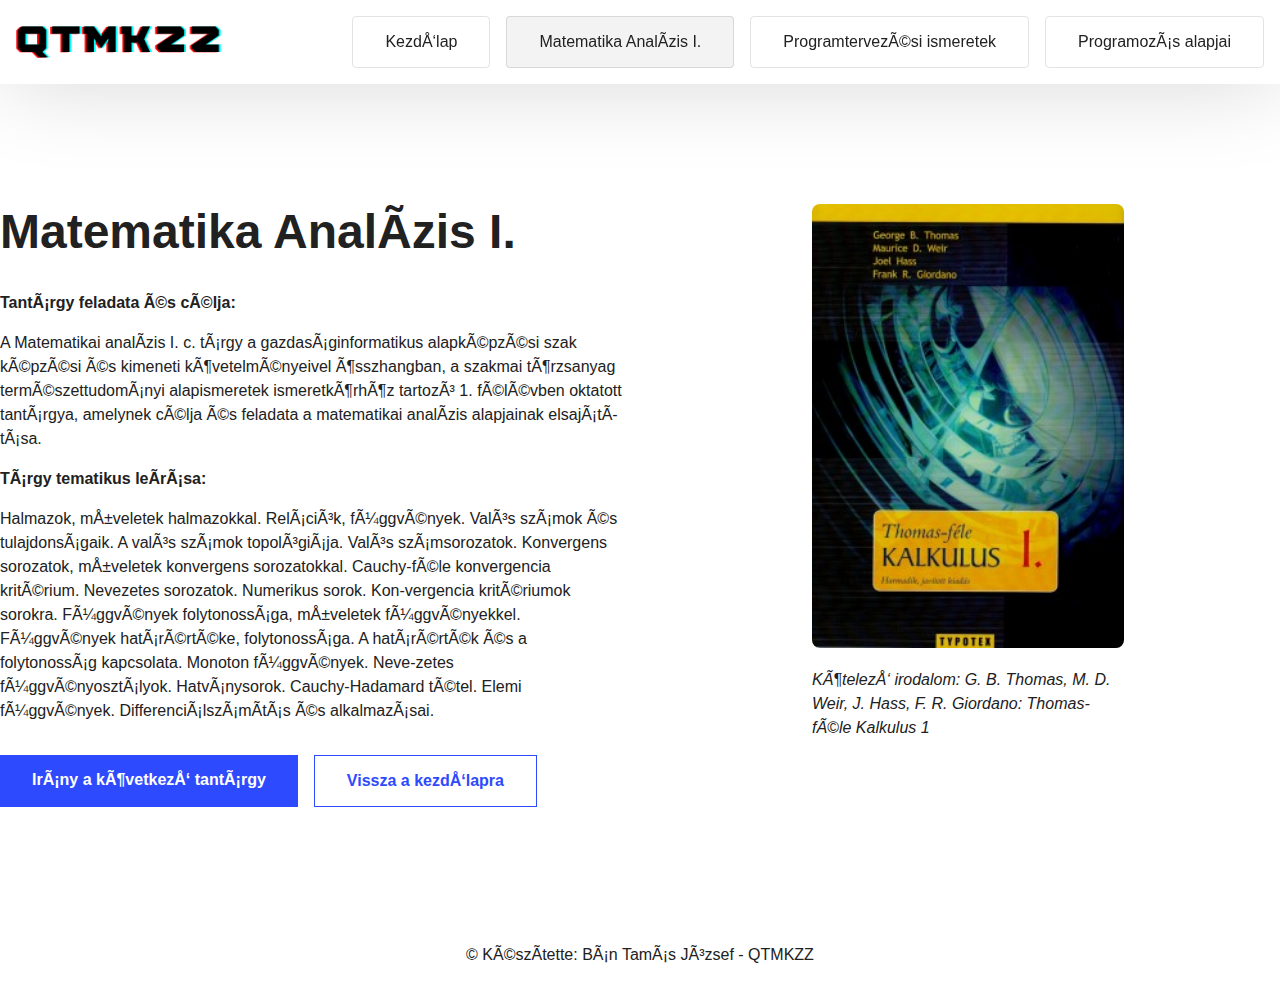
<file: matekanalizis1.html>
<!DOCTYPE html>
<html lang="hu">
    <head>
        <title>Matematika Analízis I. - QTMKZZ</title>
        <link rel="stylesheet" href="style.css">
        <meta content="text/html; charset=UTF-8">
    </head>
    <body>
        <header>
            <div class="container d-flex justify-between align-center">
                <img src="images/logo.png" alt="">
                <div class="menu">
                    <a href="index.html">Kezdőlap</a>
                    <a href="matekanalizis1.html" class="active">Matematika Analízis I.</a>
                    <a href="progismeretek.html">Programtervezési ismeretek</a>
                    <a href="progalap.html">Programozás alapjai</a>
                </div>
            </div>
        </header>
        <main>
            <section>
                <div class="container">
                    <div class="d-flex gap2rem">
                        <div class="width50">
                            <h1>Matematika Analízis I.</h1>
                            <p><b>Tantárgy feladata és célja:</b></p>
                            <p>A Matematikai analízis I. c. tárgy a gazdaságinformatikus alapképzési 
                                szak képzési és kimeneti követelményeivel összhangban, 
                                a szakmai törzsanyag természettudományi alapismeretek ismeretkörhöz 
                                tartozó 1. félévben oktatott tantárgya, amelynek célja és feladata 
                                a matematikai analízis alapjainak elsajátítása.
                            </p>
                            <p><b>Tárgy tematikus leírása:</b></p>
                            <p class="marginb2rem">Halmazok, műveletek halmazokkal. Relációk, függvények. 
                                Valós számok és tulajdonságaik. 
                                A valós számok topológiája. 
                                Valós számsorozatok. Konvergens sorozatok, műveletek konvergens sorozatokkal. 
                                Cauchy-féle konvergencia kritérium. Nevezetes sorozatok. Numerikus sorok. Kon-vergencia kritériumok sorokra. 
                                Függvények folytonossága, műveletek függvényekkel. Függvények határértéke, folytonossága. 
                                A határérték és a folytonosság kapcsolata. Monoton függvények. Neve-zetes függvényosztályok. 
                                Hatványsorok. Cauchy-Hadamard tétel. Elemi függvények. Differenciálszámítás és alkalmazásai.
                            </p>
                            <div class="d-flex gap1rem">
                                <a href="progismeretek.html" id="tosubject">Irány a következő tantárgy</a>
                                <a href="index.html" id="backtoindex">Vissza a kezdőlapra</a>
                            </div>
                        </div>
                        <div class="width50">
                            <div class="width50" style="margin: auto;">
                                <img src="images/analizis1.jpg" alt="" style="height: auto; width: 100%; border-radius: 0.5rem;">
                                <p><i>Kötelező irodalom: G. B. Thomas, M. D. Weir, J. Hass, F. R. Giordano: Thomas-féle Kalkulus 1</i></p>
                            </div>
                        </div>
                    </div>
                    
                </div>  
            </section>
        </main>
        <footer class="text-center">
            <p>&copy; Készítette: Bán Tamás József - QTMKZZ</p>
        </footer>
    </body>
</html>
</file>
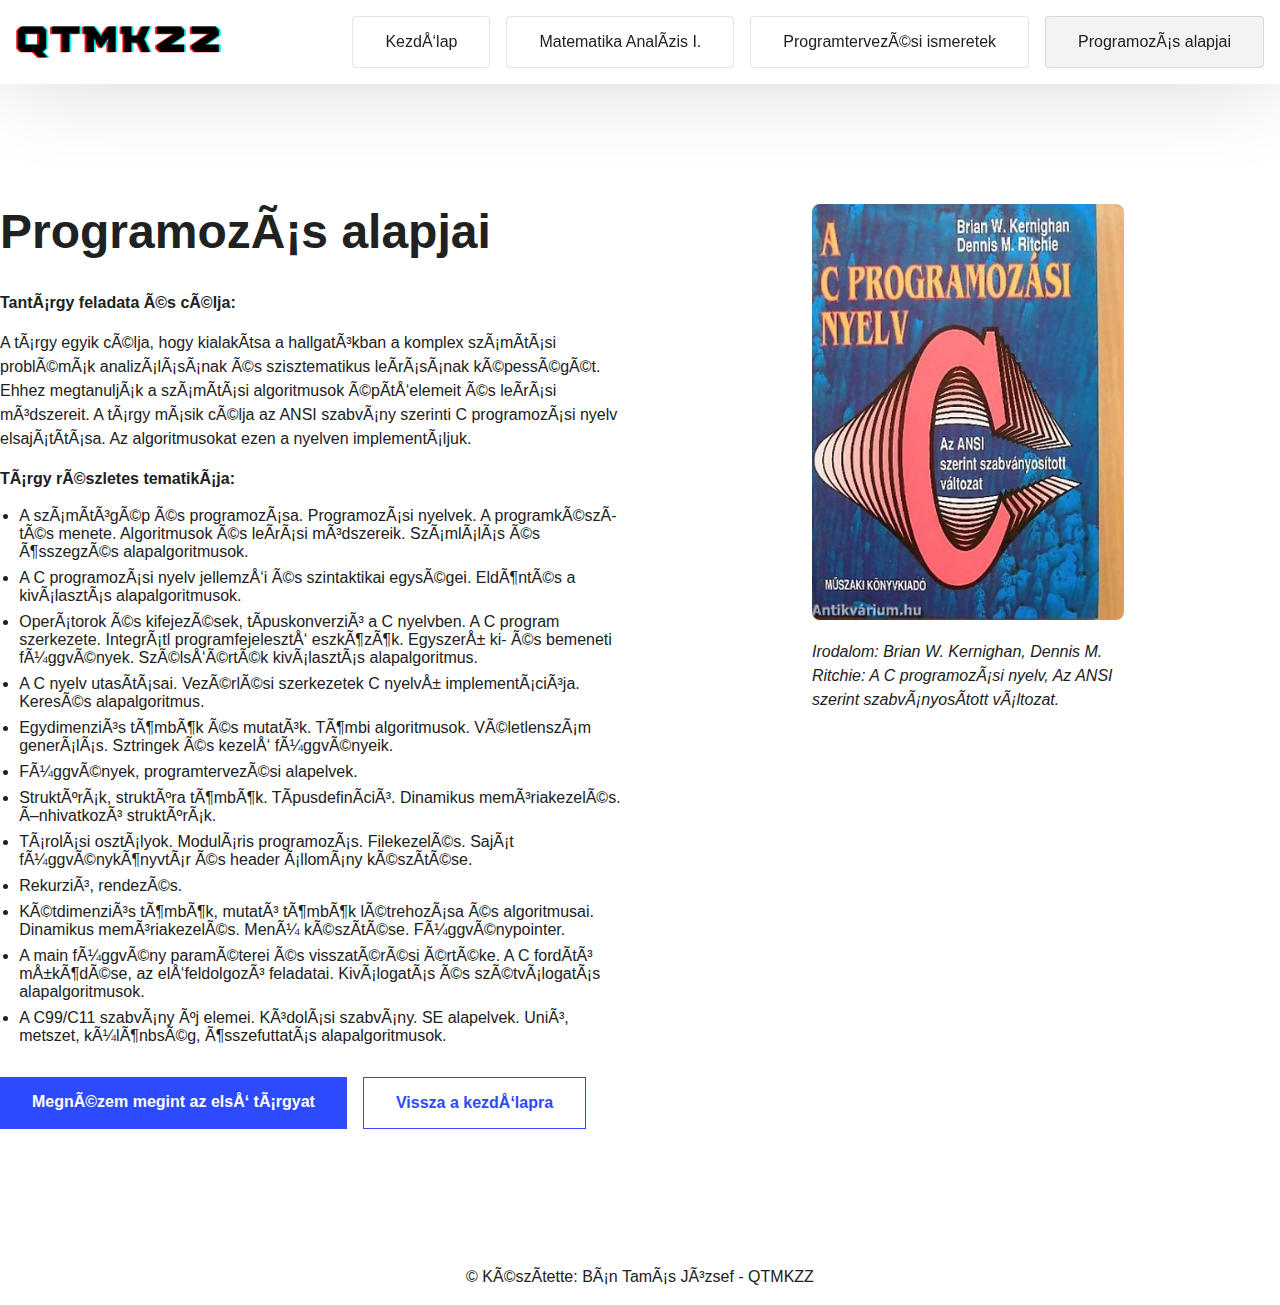
<file: progalap.html>
<!DOCTYPE html>
<html lang="hu">
    <head>
        <title>Programozás alapjai - QTMKZZ</title>
        <link rel="stylesheet" href="style.css">
        <meta content="text/html; charset=UTF-8">
    </head>
    <body>
        <header>
            <div class="container d-flex justify-between align-center">
                <img src="images/logo.png" alt="">
                <div class="menu">
                    <a href="index.html">Kezdőlap</a>
                    <a href="matekanalizis1.html" >Matematika Analízis I.</a>
                    <a href="progismeretek.html">Programtervezési ismeretek</a>
                    <a href="progalap.html" class="active">Programozás alapjai</a>
                </div>
            </div>
        </header>
        <main>
            <section>
                <div class="container">
                    <div class="d-flex gap2rem">
                        <div class="width50">
                            <h1>Programozás alapjai</h1>
                            <p><b>Tantárgy feladata és célja:</b></p>
                            <p>A tárgy egyik célja, hogy kialakítsa a hallgatókban a komplex számítási problémák analizálásának és szisztematikus leírásának képességét. 
                                Ehhez megtanulják a számítási algoritmusok építőelemeit és leírási módszereit. 
                                A tárgy másik célja az ANSI szabvány szerinti C programozási nyelv elsajátítása. Az algoritmusokat ezen a nyelven implementáljuk.
                            </p>
                            <p><b>Tárgy részletes tematikája:</b></p>
                            <ul class="marginb2rem">
                                <li>A számítógép és programozása. Programozási nyelvek. 
                                    A programkészítés menete. Algoritmusok és leírási módszereik. Számlálás és összegzés alapalgoritmusok.</li>
                                <li>A C programozási nyelv jellemzői és szintaktikai egységei. Eldöntés a kiválasztás alapalgoritmusok.
                                </li>
                                <li>Operátorok és kifejezések, típuskonverzió a C nyelvben. A C program szerkezete. Integrátl programfejelesztő eszközök. Egyszerű ki- és bemeneti függvények. Szélsőérték kiválasztás alapalgoritmus.
                                </li>
                                <li>A C nyelv utasításai. Vezérlési szerkezetek C nyelvű implementációja. Keresés alapalgoritmus.
                                </li>
                                <li>Egydimenziós tömbök és mutatók. Tömbi algoritmusok. Véletlenszám generálás. Sztringek és kezelő függvényeik.
                                </li>
                                <li>Függvények, programtervezési alapelvek.
                                </li>
                                <li>Struktúrák, struktúra tömbök. Típusdefiníció. Dinamikus memóriakezelés. Önhivatkozó struktúrák.
                                </li>
                                <li>Tárolási osztályok. Moduláris programozás. Filekezelés. Saját függvénykönyvtár és header állomány készítése.
                                </li>
                                <li>Rekurzió, rendezés.</li>
                                <li>Kétdimenziós tömbök, mutató tömbök létrehozása és algoritmusai. Dinamikus memóriakezelés. Menü készítése. Függvénypointer.
                                </li>
                                <li>A main függvény paraméterei és visszatérési értéke. A C fordító működése, az előfeldolgozó feladatai. Kiválogatás és szétválogatás alapalgoritmusok.
                                </li>
                                <li> A C99/C11 szabvány új elemei. Kódolási szabvány. SE alapelvek. Unió, metszet, különbség, összefuttatás alapalgoritmusok.
                                </li>
                            </ul>
                            <div class="d-flex gap1rem">
                                <a href="matekanalizis1.html" id="tosubject">Megnézem megint az első tárgyat</a>
                                <a href="index.html" id="backtoindex">Vissza a kezdőlapra</a>
                            </div>
                        </div>
                        <div class="width50">
                            <div class="width50" style="margin: auto;">
                                <img src="images/progalap.webp" alt="" style="height: auto; width: 100%; border-radius: 0.5rem;">
                                <p><i>Irodalom: Brian W. Kernighan, Dennis M. Ritchie: A C programozási nyelv, Az ANSI szerint szabványosított változat.</i></p>
                            </div>
                        </div>
                    </div>
                    
                </div>  
            </section>
        </main>
        <footer class="text-center">
            <p>&copy; Készítette: Bán Tamás József - QTMKZZ</p>
        </footer>
    </body>
</html>
</file>
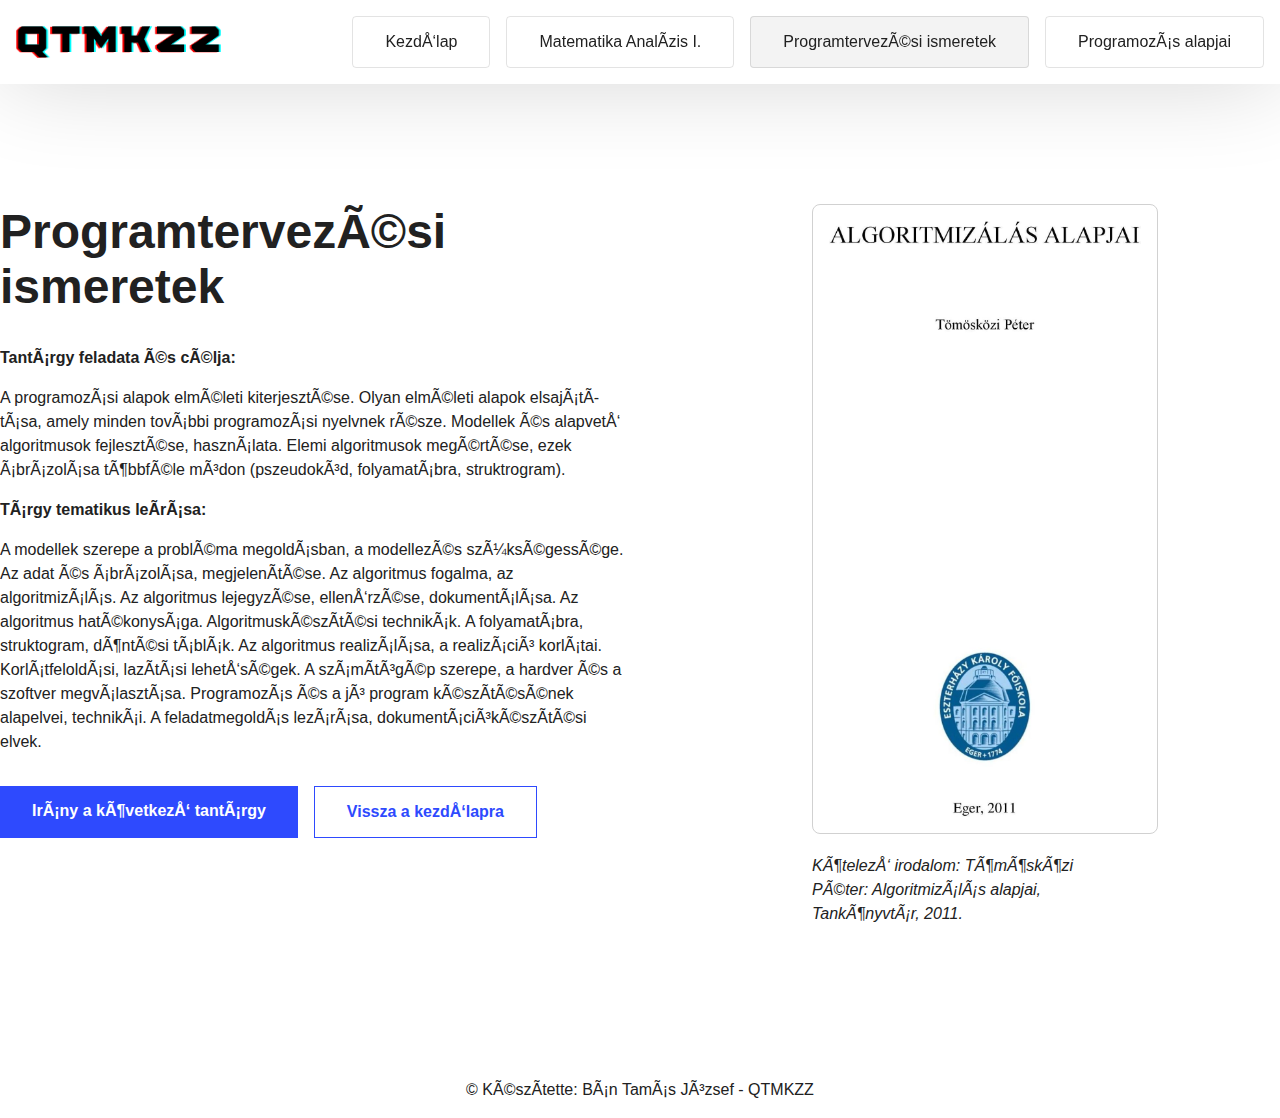
<file: progismeretek.html>
<!DOCTYPE html>
<html lang="hu">
    <head>
        <title>Programtervezési ismeretek - QTMKZZ</title>
        <link rel="stylesheet" href="style.css">
        <meta content="text/html; charset=UTF-8">
    </head>
    <body>
        <header>
            <div class="container d-flex justify-between align-center">
                <img src="images/logo.png" alt="">
                <div class="menu">
                    <a href="index.html">Kezdőlap</a>
                    <a href="matekanalizis1.html" >Matematika Analízis I.</a>
                    <a href="progismeretek.html" class="active">Programtervezési ismeretek</a>
                    <a href="progalap.html">Programozás alapjai</a>
                </div>
            </div>
        </header>
        <main>
            <section>
                <div class="container">
                    <div class="d-flex gap2rem">
                        <div class="width50">
                            <h1>Programtervezési ismeretek</h1>
                            <p><b>Tantárgy feladata és célja:</b></p>
                            <p>A programozási alapok elméleti kiterjesztése. Olyan elméleti alapok elsajátítása, amely minden további programozási nyelvnek része. 
                                Modellek és alapvető algoritmusok fejlesztése, használata. Elemi algoritmusok megértése, ezek ábrázolása többféle módon 
                                (pszeudokód, folyamatábra, struktrogram).
                            </p>
                            <p><b>Tárgy tematikus leírása:</b></p>
                            <p class="marginb2rem">A modellek szerepe a probléma megoldásban, a modellezés szükségessége. 
                                Az adat és ábrázolása, megjelenítése. Az algoritmus fogalma, az algoritmizálás. 
                                Az algoritmus lejegyzése, ellenőrzése, dokumentálása. Az algoritmus hatékonysága. 
                                Algoritmuskészítési technikák. A folyamatábra, struktogram, döntési táblák. 
                                Az algoritmus realizálása, a realizáció korlátai. Korlátfeloldási, lazítási lehetőségek. 
                                A számítógép szerepe, a hardver és a szoftver megválasztása. 
                                Programozás és a jó program készítésének alapelvei, technikái. A feladatmegoldás lezárása, dokumentációkészítési elvek.
                            </p>
                            <div class="d-flex gap1rem">
                                <a href="progalap.html" id="tosubject">Irány a következő tantárgy</a>
                                <a href="index.html" id="backtoindex">Vissza a kezdőlapra</a>
                            </div>
                        </div>
                        <div class="width50">
                            <div class="width50" style="margin: auto;">
                                <img src="images/progismeretek.jpg" alt="" style="height: auto; width: 100%; border: 1px solid #d1d1d1; padding: 1rem; border-radius: 0.5rem;">
                                <p><i>Kötelező irodalom: Tömösközi Péter: Algoritmizálás alapjai, Tankönyvtár, 2011.</i></p>
                            </div>
                        </div>
                    </div>
                    
                </div>  
            </section>
        </main>
        <footer class="text-center">
            <p>&copy; Készítette: Bán Tamás József - QTMKZZ</p>
        </footer>
    </body>
</html>
</file>
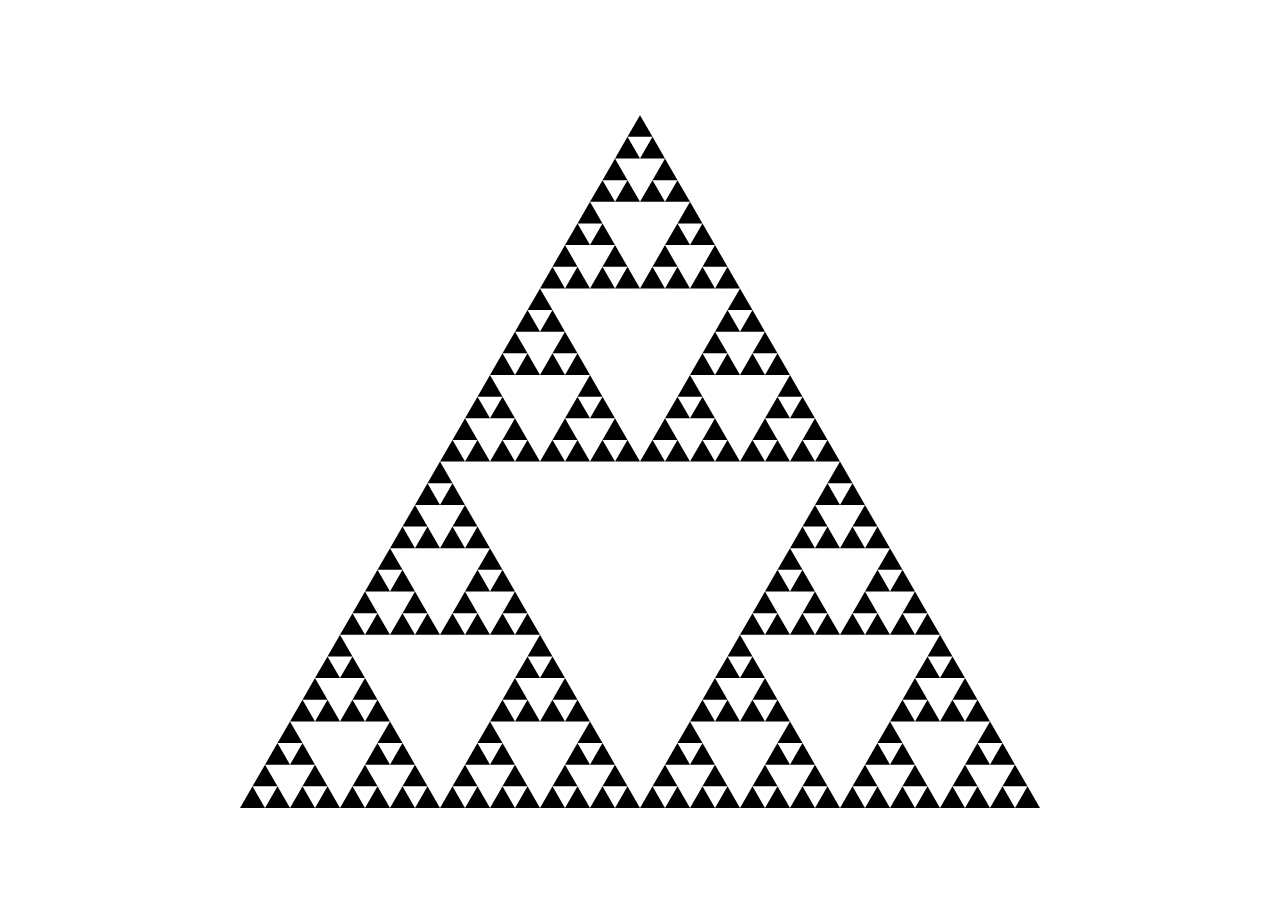
<file: szonyeg.html>
<!DOCTYPE html>
<html lang="hu">
<head>
    <meta charset="UTF-8">
    <title>Sierpienski szőnyeg - QTMKZZ</title>
	<style>
	canvas{
		rotate: 180deg;
	}
	body {
		text-align: center;
	}
	</style>
</head>
<body>
    <canvas id="canvas" width="800" height="800"></canvas>
    <script>
        const canvas = document.getElementById('canvas');
        const context = canvas.getContext('2d');

        function drawSierpinskiTriangle(x, y, size, order) {
            if (order === 0) {
                const height = (Math.sqrt(3) / 2) * size;
                context.beginPath();
                context.moveTo(x, y);
                context.lineTo(x + size, y);
                context.lineTo(x + size / 2, y + height);
                context.closePath();
                context.fill();
            } else {
                size /= 2;
                order -= 1;
                drawSierpinskiTriangle(x, y, size, order);
                drawSierpinskiTriangle(x + size, y, size, order);
                drawSierpinskiTriangle(x + size / 2, y + (Math.sqrt(3) / 2) * size, size, order);
            }
        }
		
        drawSierpinskiTriangle(0, 0, 800, 5);
    </script>
</body>
</html>
</file>
<file: style.css>
body {
    font-family: Verdana, Tahoma, sans-serif;
    margin: 0;
    color: #212121;
}
p{
    line-height: 1.5;
}
ul {
    display: flex;
    flex-direction: column;
    gap: 0.5rem;
    padding-left: 1.2rem;
}
ul li a {
    color: #212121;
}
header img {
    border-radius: 0.25rem;
    height: 32px;
    width: auto;
}
header {
    box-shadow: 2px -9px 99px -1px rgba(0,0,0,0.2);
    padding: 1rem;
    position: sticky;
    top: 0;
    left: 0;
    right: 0;
    background-color: #fff;
}
.menu {
    display: flex;
    gap: 1rem;
    justify-content: center;
    height: fit-content;
    margin-left: 2rem;
}
.menu a{
    text-decoration: none;
    color: #212121;
    border: 1px solid #21212120;
    padding: 1rem 2rem;
    border-radius: 4px;
    transition: 0.2s all;
}
.menu .active{
    background-color: #f3f3f3;
}
.menu a:hover {
    background-color: #f3f3f3;
}
section {
    padding: 120px 0;
}
.container {
    max-width: 1440px;
    width: 100%;
    margin: auto;
}
.text-center{
    text-align: center;
}
h1{
    font-size: 3rem;
    margin-top: 0;
}
.d-flex{
    display: flex;
}
.gap1rem{
    gap: 1rem;
}
.gap2rem{
    gap: 2rem;
}
.marginb2rem{
    margin-bottom: 2rem;
}
.width50{
    width: 50%;
}
.justify-between{
    justify-content: space-between;
}
.align-center{
    align-items: center;
}
#tosubject{
    text-decoration: none;
    padding: 1rem 2rem;
    background-color: #2e4afe;
    transition: 0.2s all ease-in-out;
    color: #fff;
    font-weight: 600;
    display: flex;
    width: fit-content;
}
#tosubject:hover{
    background-color: #2942e4;
    box-shadow: 5px 5px 50px -1px #2135b730;
}
#backtoindex{
    text-decoration: none;
    padding: 1rem 2rem;
    border: 1px solid #2e4afe;
    transition: 0.2s all ease-in-out;
    color: #2e4afe;
    font-weight: 600;
    display: flex;
    width: fit-content;
}
#backtoindex:hover{
    background-color: #ebedff;
}


#audioPlayerWrap{
    border: 2px solid #f3f3f3;
    border-radius: 0.25rem;
    padding: 1rem;
    margin-top: 2rem;
}
#audioPlayer {
    width: 100%;
}

#progressBar {
    width: 100%;
    height: 10px;
    background-color: #ddd;
    position: relative;
    margin-top: 10px;
}

#progressIndicator {
    height: 100%;
    width: 0;
    background-color: #4CAF50;
    position: absolute;
}
#playPause, #mute {
    background-color: #2e4afe;
    border: 0;
    border-radius: 10rem;
    height: 44px;
    width: 44px;
    cursor: pointer;
}
</file>
